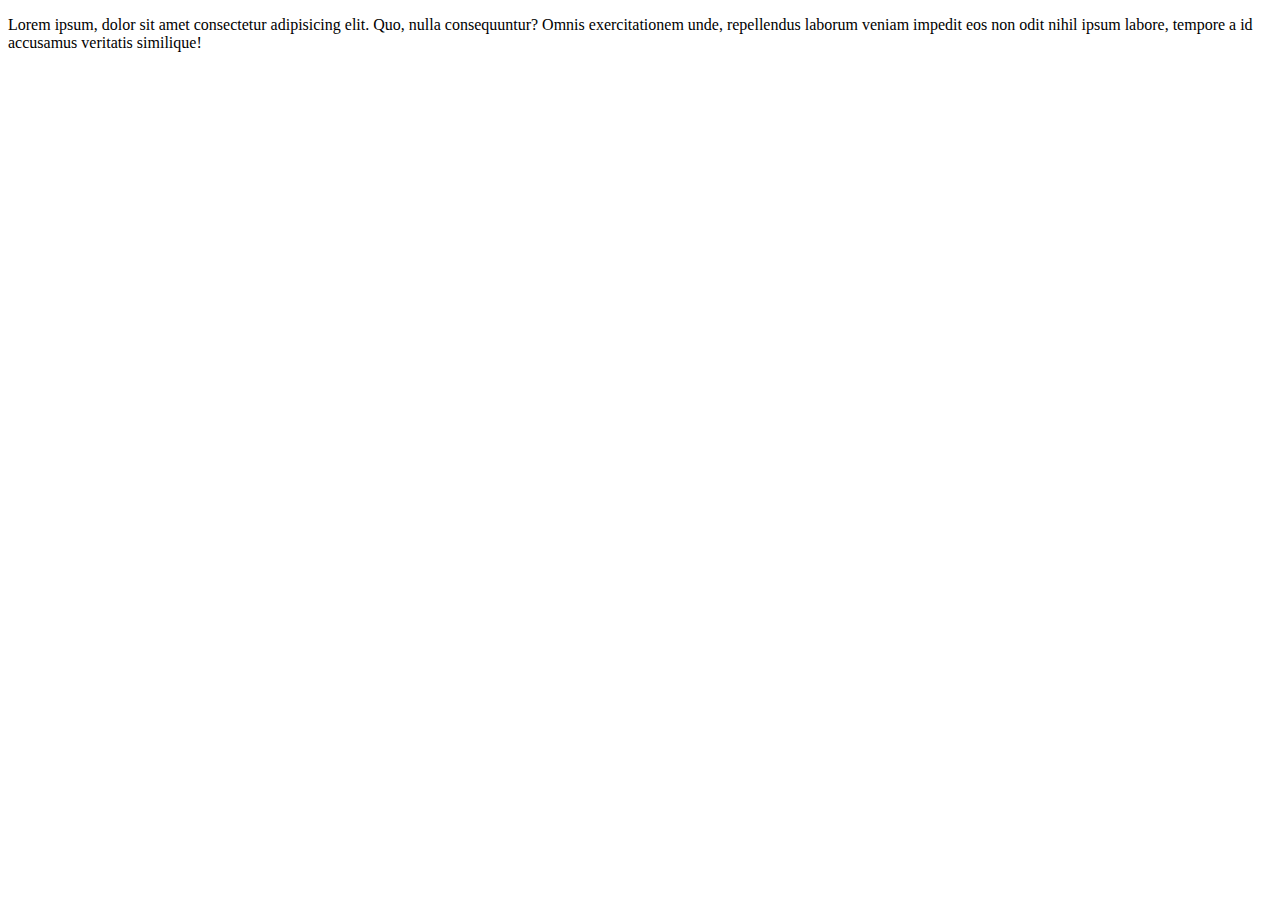
<file: wireframing/index.html>
<!DOCTYPE html>
<html lang="en">
<head>
    <meta charset="UTF-8">
    <meta name="viewport" content="width=device-width, initial-scale=1.0">
    <title>Document</title>
</head>
<body>
    <p>Lorem ipsum, dolor sit amet consectetur adipisicing elit. Quo, nulla consequuntur? Omnis exercitationem unde, repellendus laborum veniam impedit eos non odit nihil ipsum labore, tempore a id accusamus veritatis similique!</p>
</body>
</html>
</file>
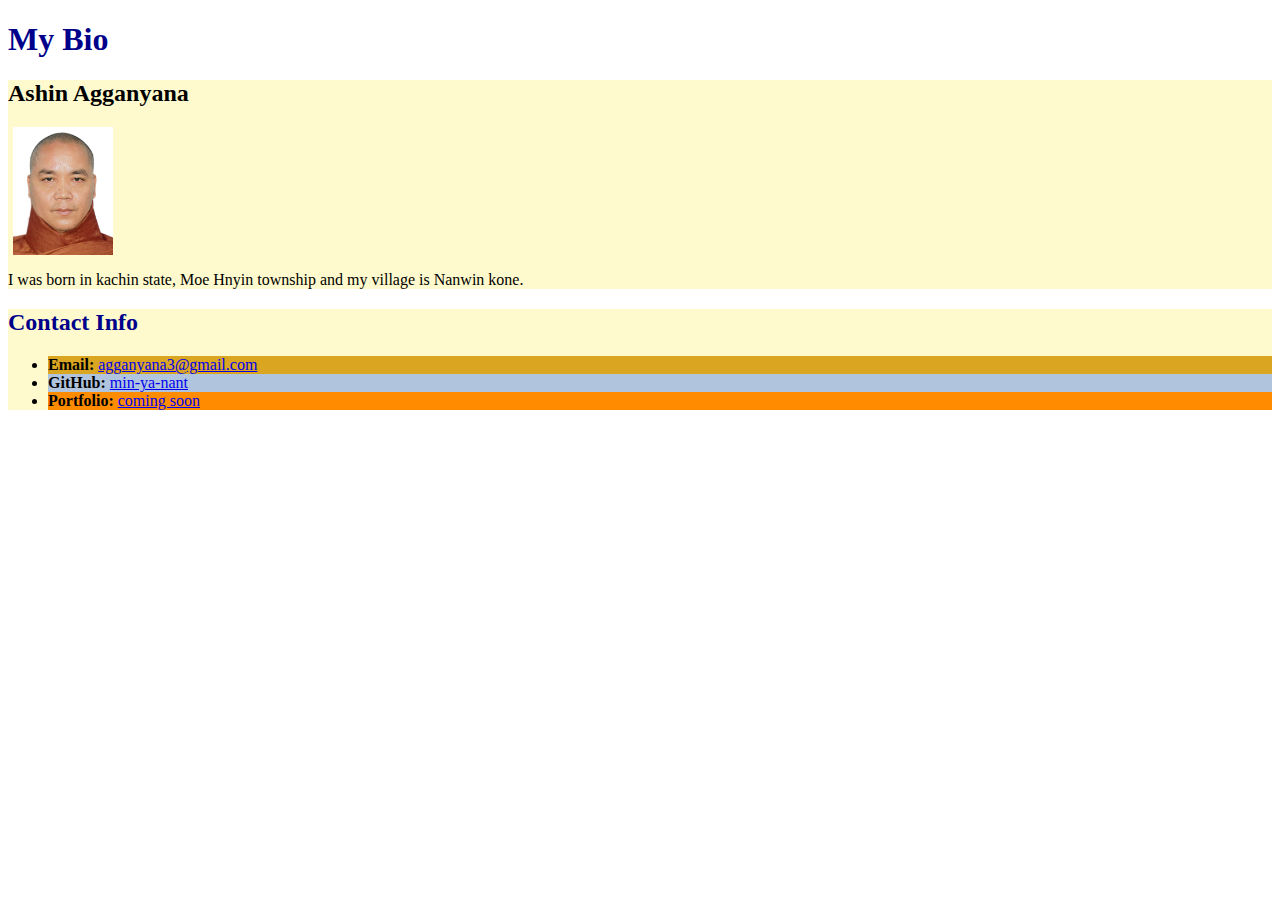
<file: 01-HTML/Solved/index.html>
<!DOCTYPE html>
<html lang="en-US">

  <head>
    <meta charset="UTF-8">
    <title>Student Bio With Attributes</title>
    <link rel="stylesheet" href="assets/css/style.css">
    <style>
      .agga{
        margin: 5px;
        display: grid;
      }
      .agga img{
        width: 100px;
      }
    </style>
  </head>

  <body>
    <header>
      <h1 class="headers">My Bio</h1>
    </header>

    <!-- Class attribute with name "section" -->
    <section class="section">
      <h2>Ashin Agganyana</h2>

      <div class="agga">
      <img src="assets/images/a.jpg" alt="">
      </div>
      
      <p>I was born in kachin state, Moe Hnyin township and my village is Nanwin kone.</p>
    </section>
    
    <!--Class attribute with name "section"-->
    <section class="section">
      <h2 class="headers">Contact Info</h2>
      <ul>
        <!--Anchor tags using href to link to external website-->
        <!--id attributes to provide unique identifier for element-->
        <li id="email"><strong>Email:</strong> <a href="http://agganyana3@gmail.com">agganyana3@gmail.com</a></li>
        <li id="github"><strong>GitHub:</strong> <a href="https://github.com/Min-Ya-Nant/Module-1.git">min-ya-nant</a></li>
        <li id="portfolio"><strong>Portfolio:</strong> <a href="https://min-ya-nant.github.io/welcome/ ">coming soon</a></li>
      </ul>
    </section>
  </body>

</html>
</file>
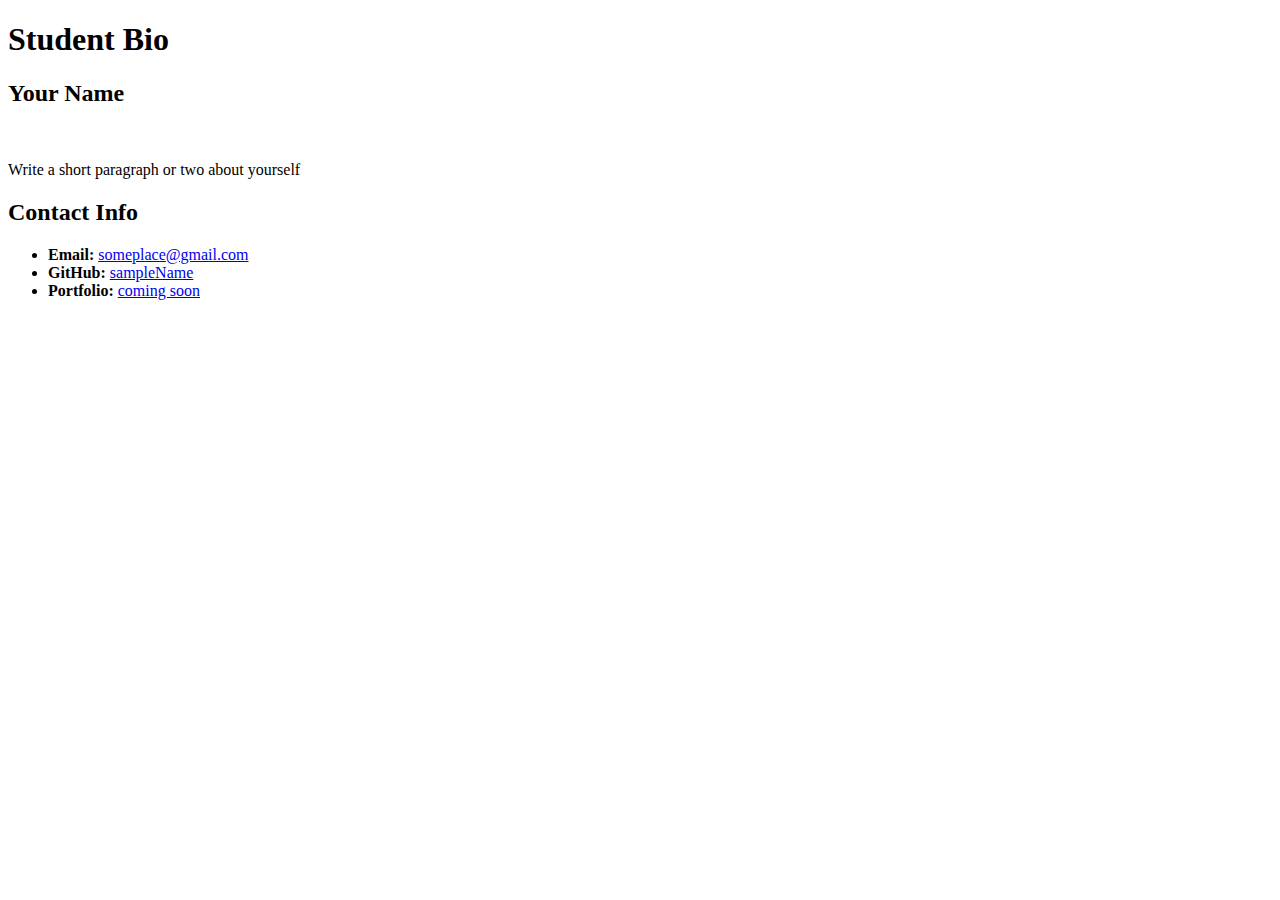
<file: 02-Attributes/Unsolved/index.html>
<!DOCTYPE html>
<html lang="en-US">

  <head>
    <meta charset="UTF-8">
    <title>Student Bio With Attributes</title>
  </head>

  <body>
    <header>
      <h1 class="headers">Student Bio</h1>
    </header>

    <!-- Class attribute with name "section" -->
    <section class="section">
      <h2>Your Name</h2>
      <img value="image-1.jpg">
      <p>Write a short paragraph or two about yourself</p>
    </section>
    
    <!--Class attribute with name "section"-->
    <section class="section">
      <h2 class="headers">Contact Info</h2>
      <ul>
        <!--Anchor tags using href to link to external website-->
        <!--id attributes to provide unique identifier for element-->
        <li id="email"><strong>Email:</strong> <a href="#">someplace@gmail.com</a></li>
        <li id="github"><strong>GitHub:</strong> <a href="#">sampleName</a></li>
        <li id="portfolio"><strong>Portfolio:</strong> <a href="#">coming soon</a></li>
      </ul>
    </section>
  </body>

</html>
</file>
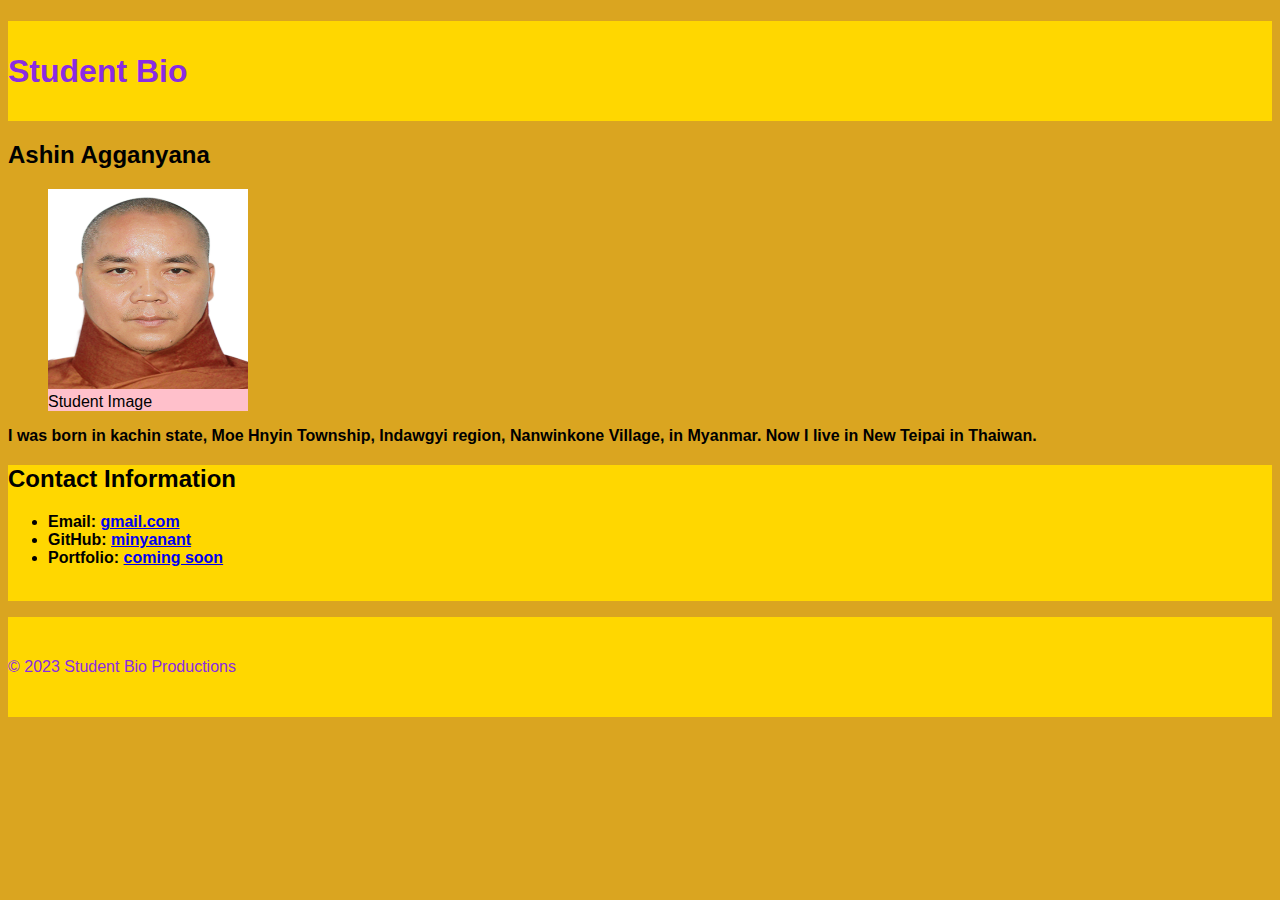
<file: 03-CSS-Selectors/Unsolved/index.html>
<!DOCTYPE html>
<html lang="en-US">
  <head>
    <meta charset="UTF-8">
    <meta name="viewport" content="width=device-width, initial-scale=1.0">
    <link rel="stylesheet" type="text/css" href="./assets/css/style.css">
    <title>CSS Selectors</title>
  </head>

  <body>
    <header>
      <h1>Student Bio</h1>
    </header>

    <main>
      <section>
        <h2>Ashin Agganyana</h2>
        <figure>
          <img src="./assets/images/a.jpg" alt="placeholder image with text reading 200 width 200 height"/>
          <figcaption>Student Image</figcaption>
        </figure>
        <p class="highlighted-text">I was born in kachin state, Moe Hnyin Township, Indawgyi region, Nanwinkone Village, in Myanmar. Now I live in New Teipai in Thaiwan.</p>
      </section>

      <section id="contact-section">
        <h2>Contact Information</h2>
        <ul class="highlighted-text">
          <li>Email: <a href="http://agganyana3@gmail.com ">gmail.com</a></li>
          <li>GitHub: <a href=" https://github.com/Min-Ya-Nant/Module-1.git"">minyanant</a></li>
          <li>Portfolio: <a href="#">coming soon</a></li>
        </ul>
        <br>
      </section>
    </main>

    <footer>
      <p>© 2023 Student Bio Productions</p>
    </footer>
  </body>

</html>
</file>
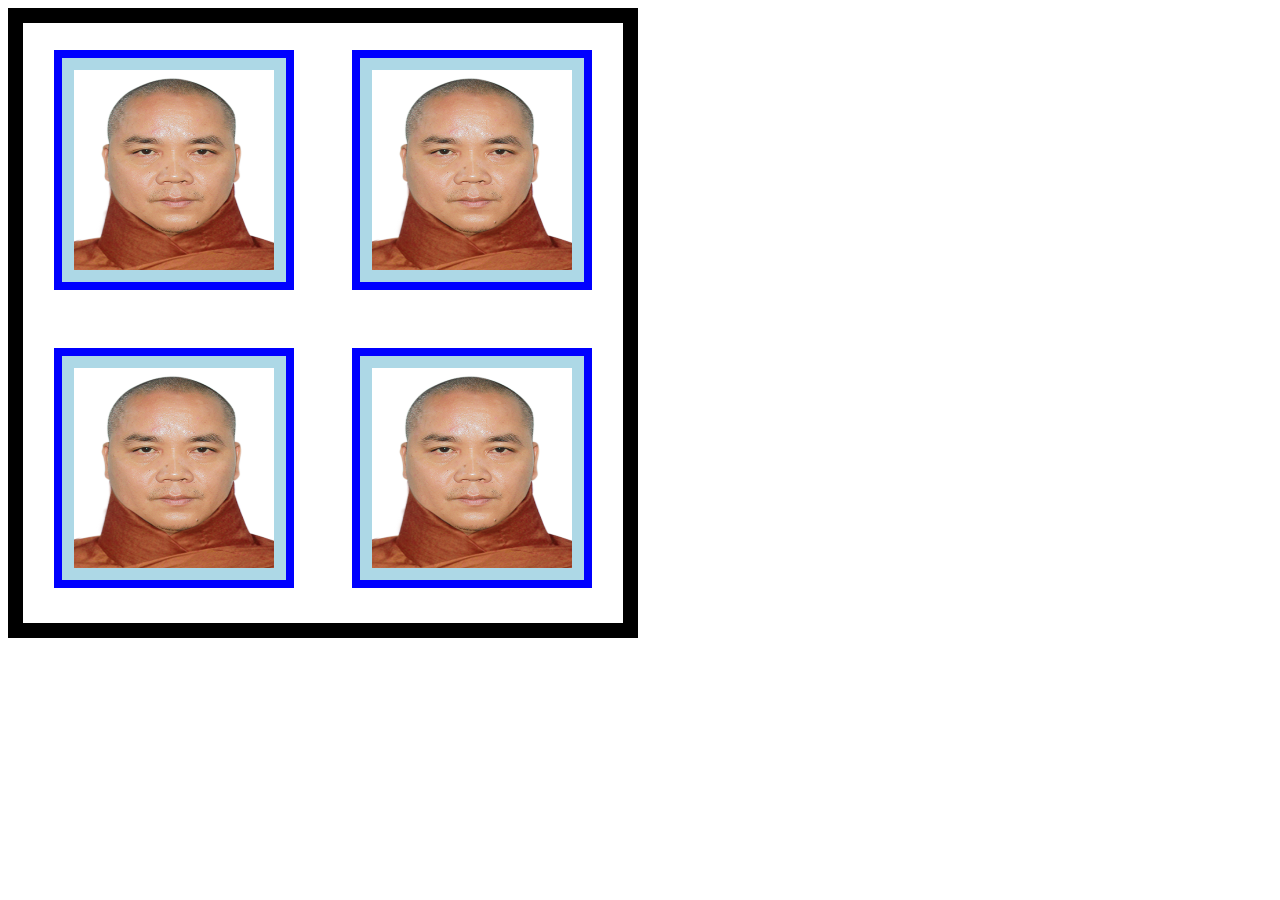
<file: 04-Box-Model/Unsolved/index.html>
<!DOCTYPE html>
<html lang="en-US">

  <head>
    <meta charset="UTF-8">
    <title>HTML Box Model</title>
    <link rel="stylesheet" type="text/css" href="./assets/css/style.css">
  </head>

  <body>
    <section>
      <img src="./assets/images/a.jpg" alt="box with number 1"/>
      <img src="./assets/images/a.jpg" alt="box with number 2"/>
      <img src="./assets/images/a.jpg" alt="box with number 3"/>
      <img src="./assets/images/a.jpg" alt="box with number 4"/>
    </section>
  </body>

</html>
</file>
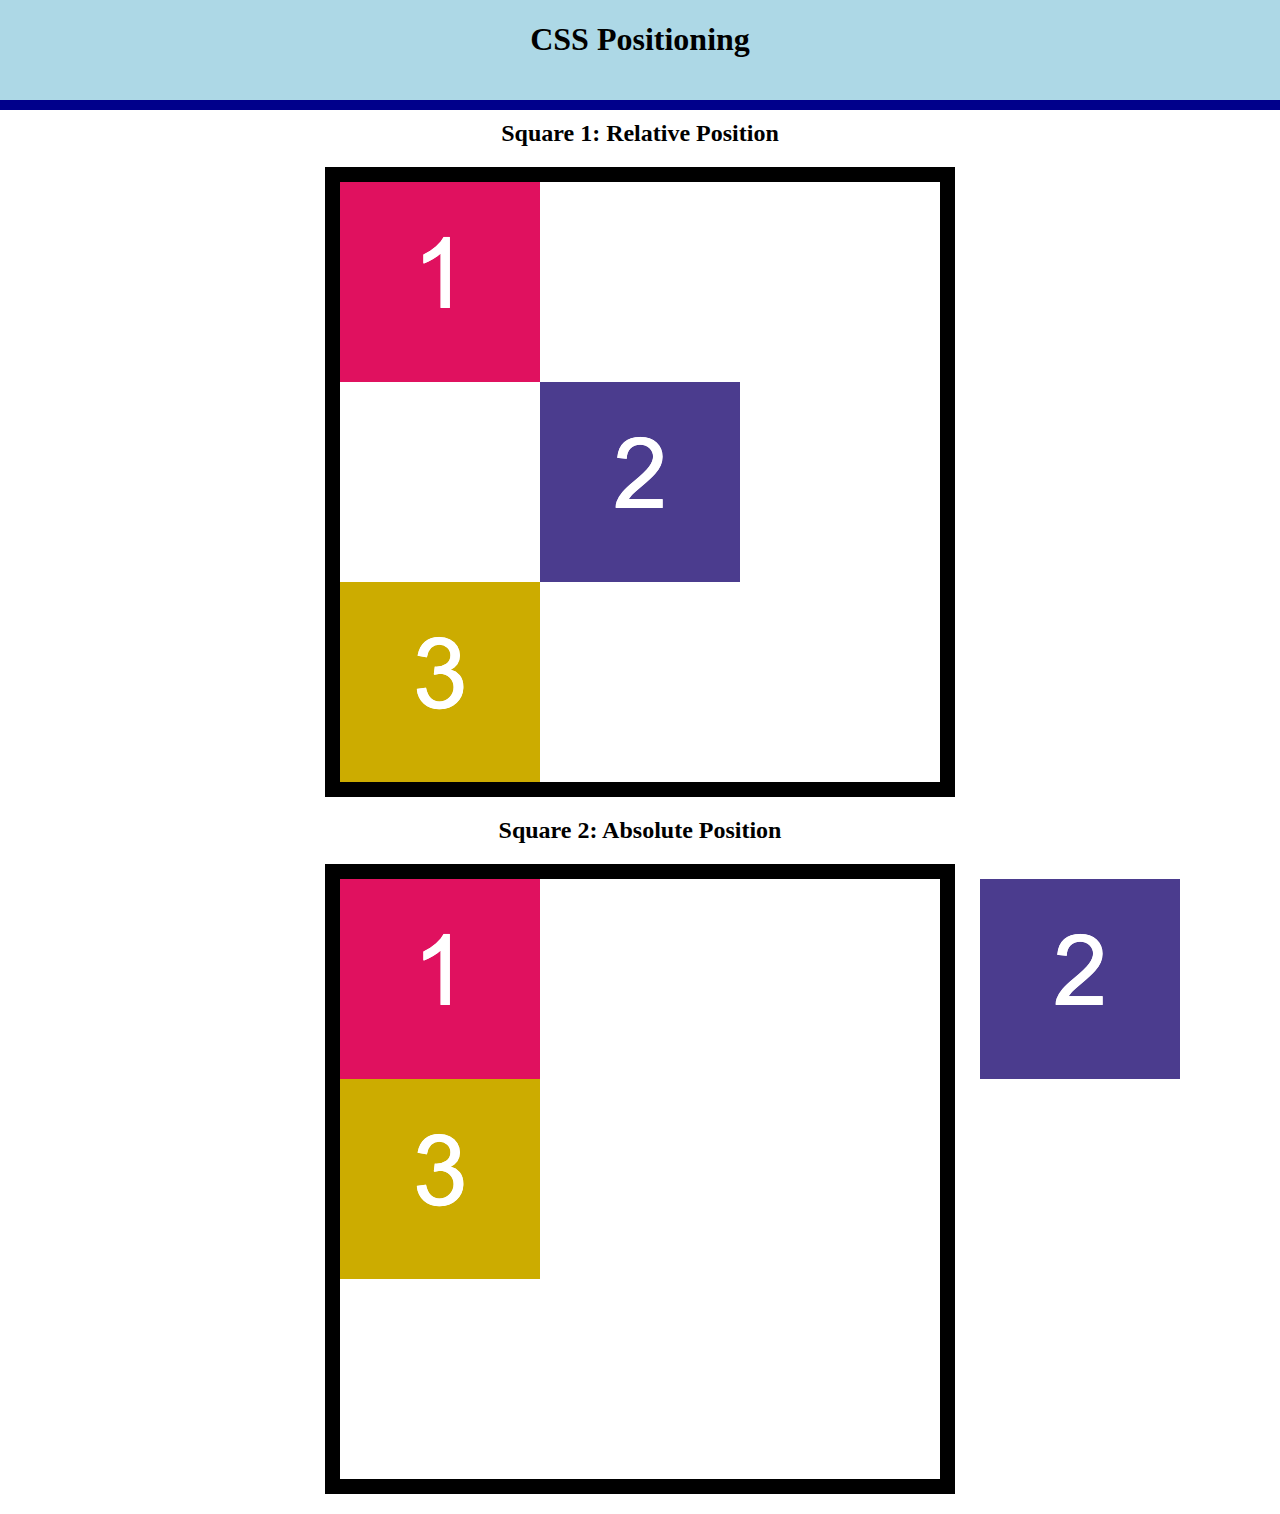
<file: 05-CSS-Positioning/Unsolved/index.html>
<!DOCTYPE html>
<html lang="en-US">

  <head>
    <meta charset="UTF-8">
    <title>CSS Positioning</title>
    <link rel="stylesheet" type="text/css" href="./assets/css/style.css">
  </head>

  <body>
    <header>
      <h1>CSS Positioning</h1>
    </header>

    <main>
      <section>
        <h2>Square 1: Relative Position</h2>
        <div class="container">
          <img src="./assets/images/image-1.png" alt="box with number 1"/>
          <img id="relative-box-2" src="./assets/images/image-2.png" alt="box with number 2"/>
          <img src="./assets/images/image-3.png" alt="box with number 3"/>
        </div>
      </section>

      <section>
        <h2>Square 2: Absolute Position</h2>
        <div class="container absolute-container">
          <img src="./assets/images/image-1.png" alt="box with number 1"/>
          <img id="absolute-box-2"src="./assets/images/image-2.png" alt="box with number 2"/>
          <img src="./assets/images/image-3.png" alt="box with number 3"/>
        </div>
      </section>
    </main>
  </body>

</html>
</file>
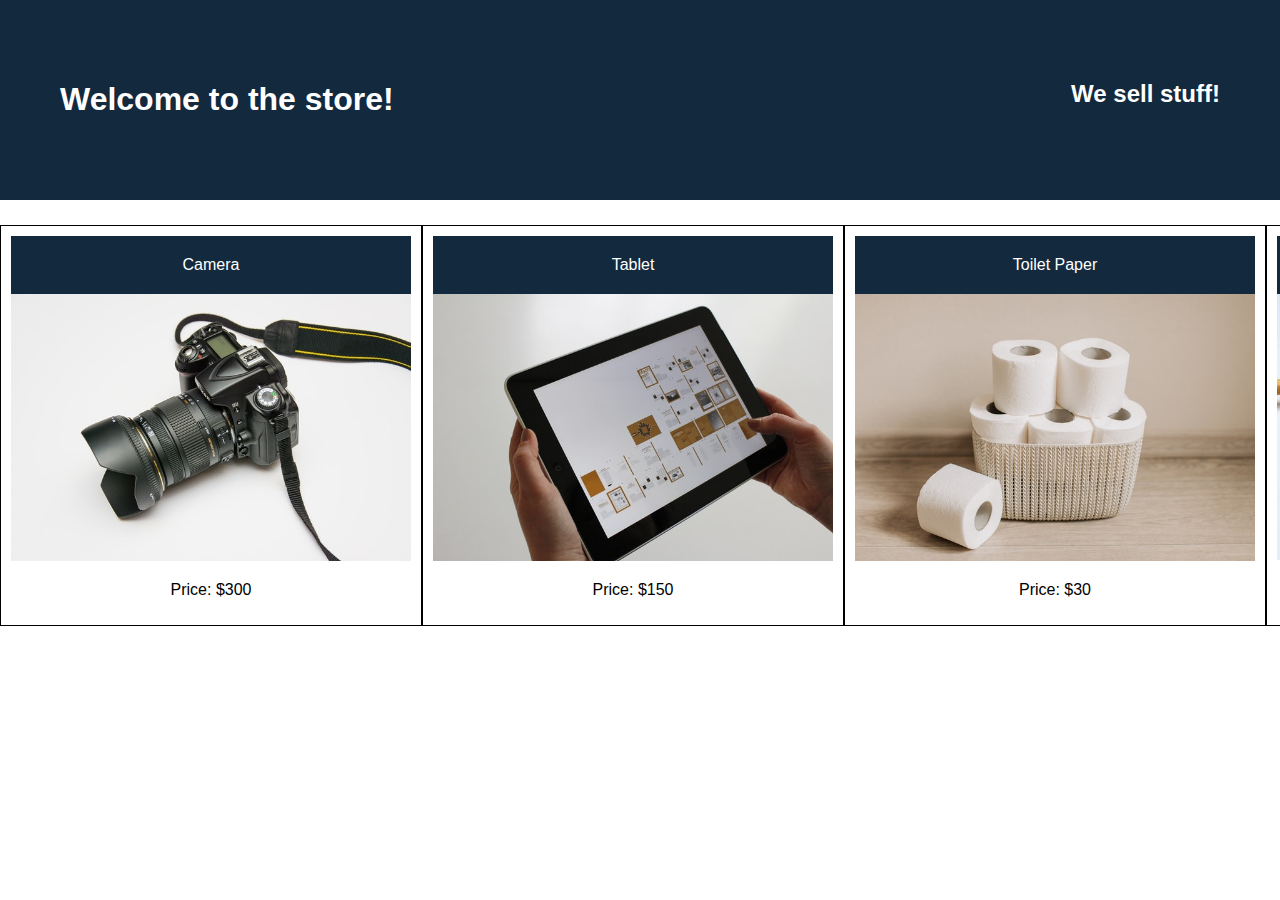
<file: Module-2/02-Flexbox-Layout/Unsolved/index.html>
<!DOCTYPE html>
<html lang="en">

  <head>
    <title>Flexbox</title>
    <meta charset="UTF-8" />
    <meta name="viewport" content="width=device-width, initial-scale=1" />
    <link rel="stylesheet" type="text/css" href="./assets/css/style.css" />
  </head>

  <body>
    <header class="main-header">
      <h1>Welcome to the store!</h1>
      <h2>We sell stuff!</h2>
    </header>

    <main>
      <section class="card">
        <header>Camera</header>
        <img src="./assets/images/camera.jpg" alt="camera" />
        <p>Price: $300</p>
      </section>
      <section class="card">
        <header>Tablet</header>
        <img src="./assets/images/tablet.jpg" alt="tablet" />
        <p>Price: $150</p>
      </section>
      <section class="card">
        <header>Toilet Paper</header>
        <img src="./assets/images/toilet-paper.jpg" alt="toilet paper" />
        <p>Price: $30</p>
      </section>
      <section class="card">
        <header>Wooden Spoons</header>
        <img src="./assets/images/wooden-spoons.jpg" alt="wooden spoons" />
        <p>Price: $10</p>
      </section>
      <section class="card">
        <header>Soap</header>
        <img src="./assets/images/soap.jpg" alt="soap" />
        <p>Price: $5</p>
      </section>
      <section class="card">
        <header>Spinning Top</header>
        <img src="./assets/images/spinning-top.jpg" alt="spinning top" />
        <p>Price: $3</p>
      </section>
    </main>
  </body>

</html>
</file>
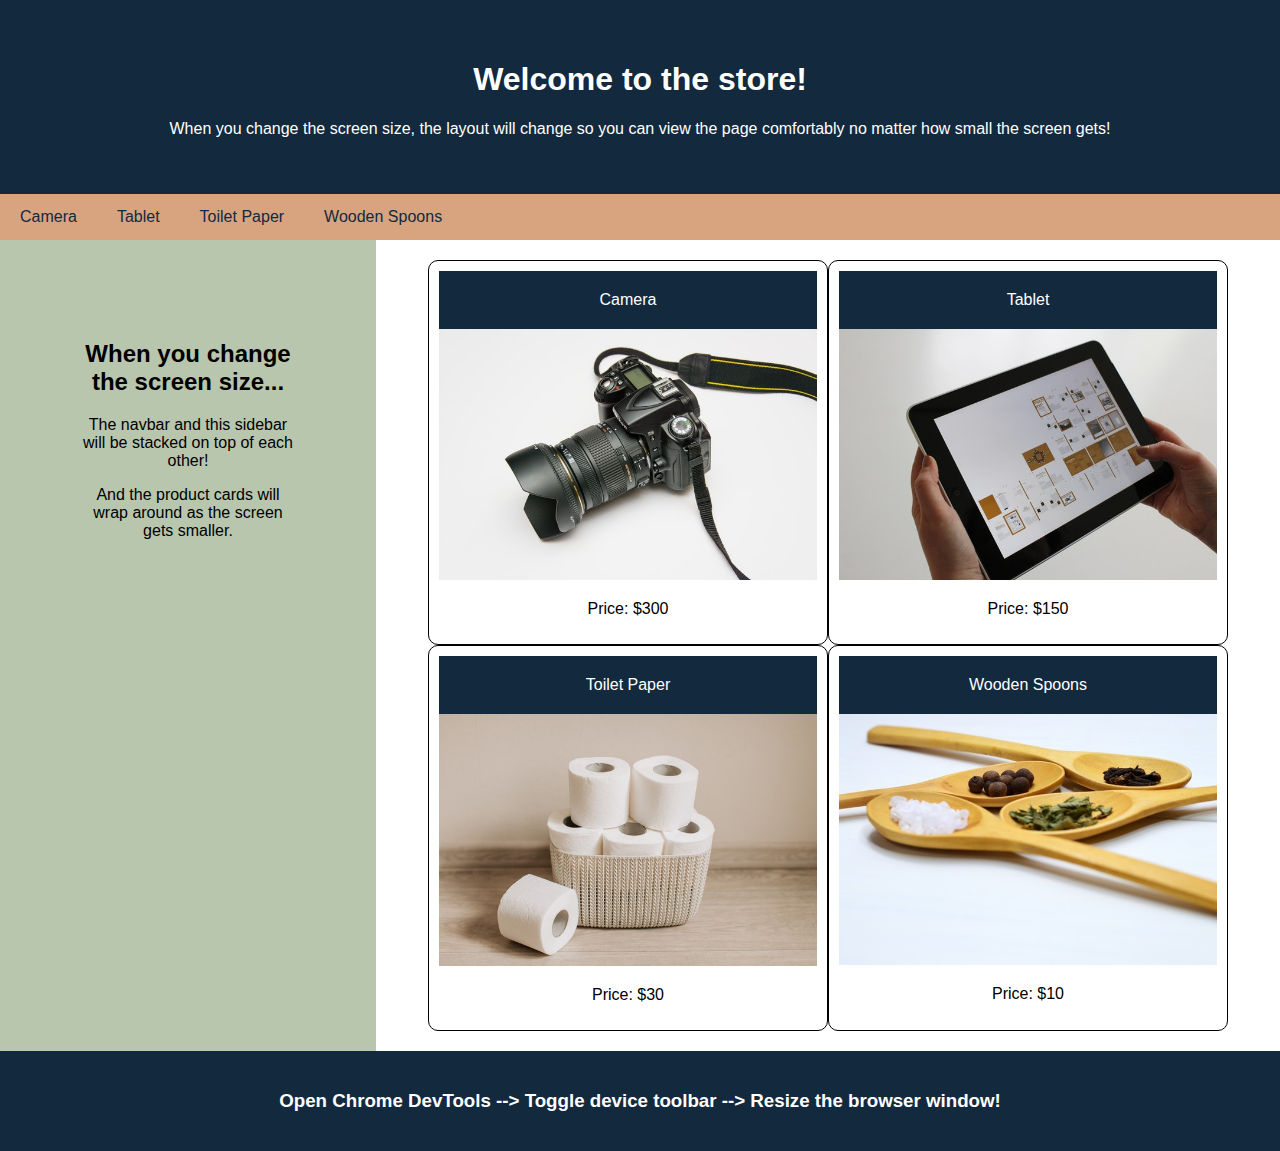
<file: Module-2/03-Responsive-Design/Unsolved/index.html>
<!DOCTYPE html>
<html>
  <head>
    <title>Responsive Web Design</title>
    <meta charset="UTF-8" />
    <meta name="viewport" content="width=device-width, initial-scale=1" />
    <link rel="stylesheet" type="text/css" href="./assets/css/style.css" />
  </head>
  <body>
    <!-- Header -->
    <header>
      <h1>Welcome to the store!</h1>
      <p>
        When you change the screen size, the layout will change so you can view
        the page comfortably no matter how small the screen gets!
      </p>
    </header>

    <!-- Navbar -->
    <nav>
      <a href="#">Camera</a>
      <a href="#">Tablet</a>
      <a href="#">Toilet Paper</a>
      <a href="#">Wooden Spoons</a>
    </nav>

    <!-- Body -->
    <main>
      <!-- Sidebar -->
      <aside>
        <h2>When you change the screen size...</h2>
        <p>The navbar and this sidebar will be stacked on top of each other!</p>
        <p>
          And the product cards will wrap around as the screen gets smaller.
        </p>
      </aside>
      <!-- Product Cards -->
      <div class="products">
        <section class="card">
          <header>Camera</header>
          <img src="./assets/images/camera.jpg" alt="black camera" />
          <p>Price: $300</p>
        </section>
        <section class="card">
          <header>Tablet</header>
          <img src="./assets/images/tablet.jpg" alt="tablet held in hands" />
          <p>Price: $150</p>
        </section>
        <section class="card">
          <header>Toilet Paper</header>
          <img
            src="./assets/images/toilet-paper.jpg"
            alt="rolls of toilet paper in a basket"
          />
          <p>Price: $30</p>
        </section>
        <section class="card">
          <header>Wooden Spoons</header>
          <img
            src="./assets/images/wooden-spoons.jpg"
            alt="4 wooden spoons with different seasonings"
          />
          <p>Price: $10</p>
        </section>
      </div>
    </main>

    <!-- Footer -->
    <footer>
      <h3>
        Open Chrome DevTools --> Toggle device toolbar --> Resize the browser
        window!
      </h3>
    </footer>
  </body>
</html>
</file>
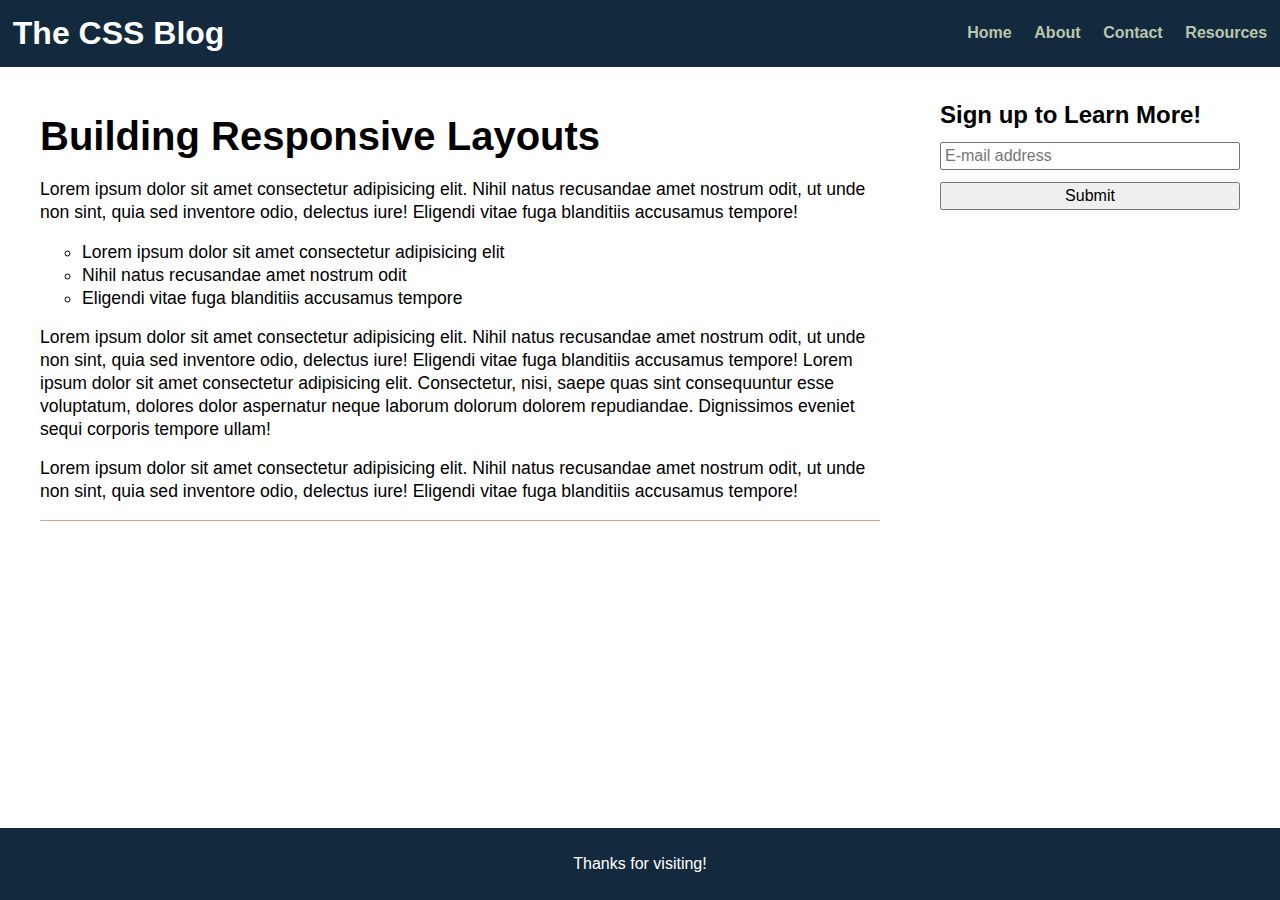
<file: Module-2/04-Pseudo-Classes/Unsolved/index.html>
<!DOCTYPE html>
<html lang="en">
  <head>
    <meta charset="UTF-8" />
    <meta name="viewport" content="width=device-width, initial-scale=1.0" />
    <title>CSS Resets</title>
    <link rel="stylesheet" href="./assets/css/reset.css" />
    <link rel="stylesheet" href="./assets/css/style.css" />
  </head>

  <body>
    <header>
      <h1>The CSS Blog</h1>
      <nav>
        <ul>
          <li><a href="#">Home</a></li>
          <li><a href="#">About</a></li>
          <li><a href="#">Contact</a></li>
          <li><a href="#">Resources</a></li>
        </ul>
      </nav>
    </header>

    <main>
      <section>
        <article>
          <h2>Building Responsive Layouts</h2>
          <div>
            <p>
              Lorem ipsum dolor sit amet consectetur adipisicing elit. Nihil
              natus recusandae amet nostrum odit, ut unde non sint, quia sed
              inventore odio, delectus iure! Eligendi vitae fuga blanditiis
              accusamus tempore!
            </p>
            <ul>
              <li>Lorem ipsum dolor sit amet consectetur adipisicing elit</li>
              <li>Nihil natus recusandae amet nostrum odit</li>
              <li>Eligendi vitae fuga blanditiis accusamus tempore</li>
            </ul>
            <p>
              Lorem ipsum dolor sit amet consectetur adipisicing elit. Nihil
              natus recusandae amet nostrum odit, ut unde non sint, quia sed
              inventore odio, delectus iure! Eligendi vitae fuga blanditiis
              accusamus tempore! Lorem ipsum dolor sit amet consectetur
              adipisicing elit. Consectetur, nisi, saepe quas sint consequuntur
              esse voluptatum, dolores dolor aspernatur neque laborum dolorum
              dolorem repudiandae. Dignissimos eveniet sequi corporis tempore
              ullam!
            </p>
            <p>
              Lorem ipsum dolor sit amet consectetur adipisicing elit. Nihil
              natus recusandae amet nostrum odit, ut unde non sint, quia sed
              inventore odio, delectus iure! Eligendi vitae fuga blanditiis
              accusamus tempore!
            </p>
          </div>
          <div class="resources">
            <!-- TODO: Add resource links -->
          </div>
        </article>
      </section>
      <aside>
        <h2>Sign up to Learn More!</h2>
        <form>
          <input type="text" placeholder="E-mail address" />
          <button>Submit</button>
        </form>
      </aside>
    </main>

    <footer>
      <span>Thanks for visiting!</span>
    </footer>
  </body>
</html>
</file>
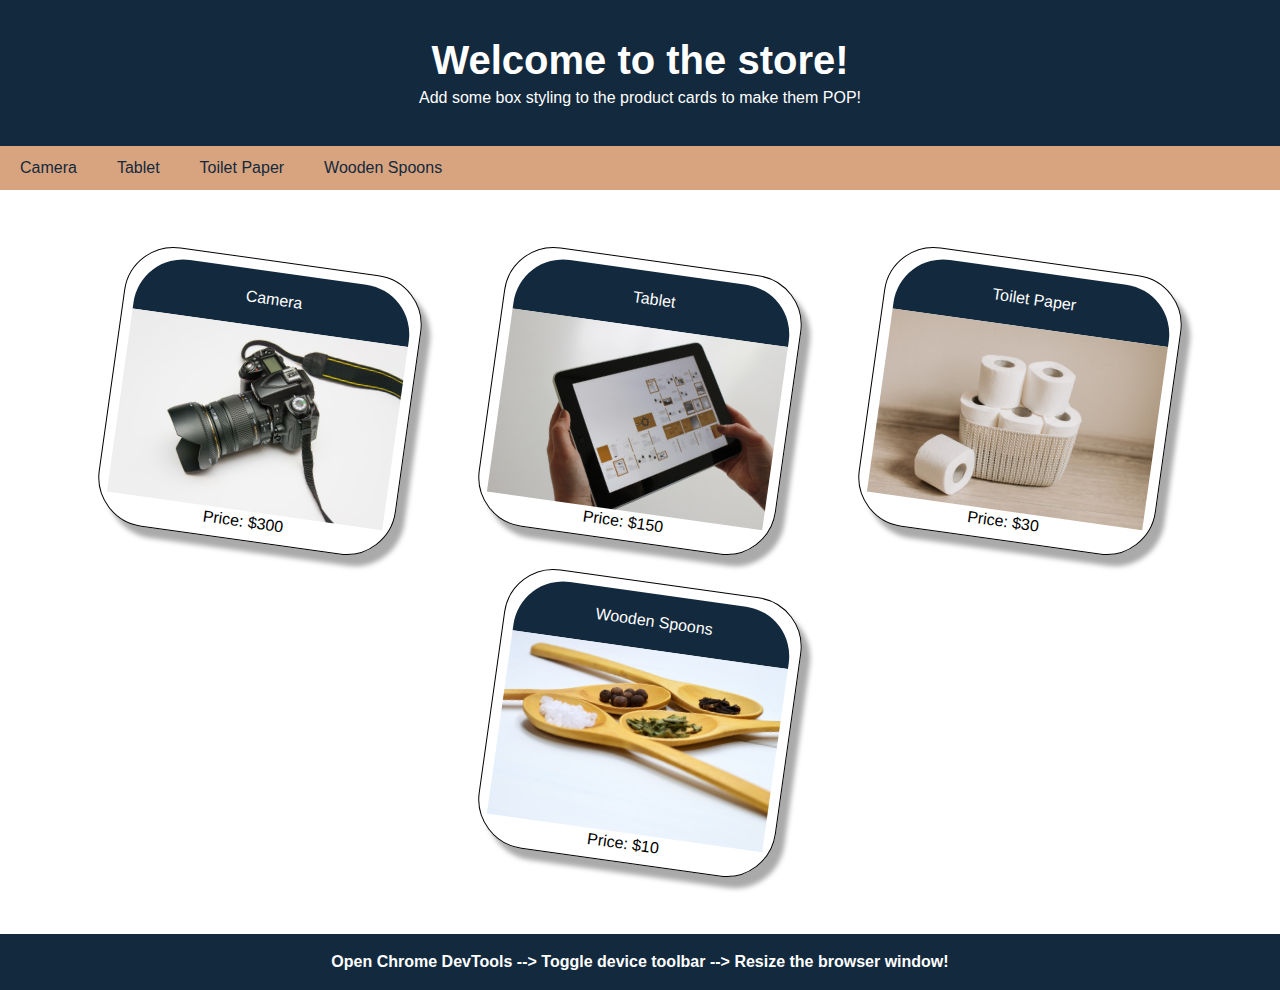
<file: Module-2/05-CSS-Variables/Unsolved/index.html>
<!DOCTYPE html>
<html>
  <head>
    <title>CSS Box Styling</title>
    <meta charset="UTF-8" />
    <meta name="viewport" content="width=device-width, initial-scale=1" />
    <link rel="stylesheet" type="text/css" href="./assets/css/reset.css" />
    <link rel="stylesheet" type="text/css" href="./assets/css/style.css" />
  </head>

  <body>
    <!-- Header -->
    <header>
      <h1>Welcome to the store!</h1>
      <p>
        Add some box styling to the product cards to make them POP!
      </p>
    </header>

    <!-- Navbar -->
    <nav>
      <a href="#">Camera</a>
      <a href="#">Tablet</a>
      <a href="#">Toilet Paper</a>
      <a href="#">Wooden Spoons</a>
    </nav>

    <!-- Body -->
    <main>
      <!-- Product Cards -->
      <div class="products">
        <section class="card">
          <header>Camera</header>
          <img src="./assets/images/camera.jpg" alt="camera" />
          <p>Price: $300</p>
        </section>
        <section class="card">
          <header>Tablet</header>
          <img src="./assets/images/tablet.jpg" alt="tablet" />
          <p>Price: $150</p>
        </section>
        <section class="card">
          <header>Toilet Paper</header>
          <img src="./assets/images/toilet-paper.jpg" alt="toilet paper" />
          <p>Price: $30</p>
        </section>
        <section class="card">
          <header>Wooden Spoons</header>
          <img src="./assets/images/wooden-spoons.jpg" alt="wooden spoons" />
          <p>Price: $10</p>
        </section>
      </div>
    </main>

    <!-- Footer -->
    <footer>
      <h3>
        Open Chrome DevTools --> Toggle device toolbar --> Resize the browser
        window!
      </h3>
    </footer>
  </body>
</html>
</file>
<file: 01-HTML/Solved/assets/css/style.css>
.section {
    background-color: lemonchiffon;
}

.headers {
    color: darkblue;
}
image{
    width: 200px;
    height: 200px;
}

#email {
    background-color: goldenrod;
}

#github {
    background-color: lightsteelblue
}

#portfolio {
    background-color: darkorange;
}
</file>
<file: 03-CSS-Selectors/Unsolved/assets/css/style.css>
/* TODO: Label selector type */
* {
    font-family: "Lucida Sans Unicode", "Lucida Grande", sans-serif;
  }

/* TODO: Label selector type */
body {
  background-color: goldenrod;
}

header,
footer {
  width: 100%;
  height: 100px;
  line-height: 100px;
  color: blueviolet;
  background-color: gold;
}

figure {
  width: 200px;
  background-color: pink;
}
img{
  width: 200px;
  height: 200px;
}

/* TODO: Label selector type */
.highlighted-text {
  font-weight: bolder;
}

/* TODO: Label selector type */
#contact-section {
  background-color: gold}
</file>
<file: 04-Box-Model/Unsolved/assets/css/style.css>
section {
  width: 600px;
  height: 600px;
  text-align: center;
  border: 15px solid black;
}

img {
  width: 200px;
  height: 200px;
  background-color: lightblue;

  /* TODO: Add a margin property */
  margin: 27px;
  /* TODO: Add a padding property */
  padding: 12px;
  /* TODO: Add a border property */
  border-color: blue;
  border-width: 8px;
  border-style: solid;
}
</file>
<file: 05-CSS-Positioning/Unsolved/assets/css/style.css>
body {
  position: relative;
  margin: 0;
  padding: 0;
}

main {
  padding-top: 100px;
}

h1,
h2,
h3 {
  text-align: center;
}

img {
  display: block;
}

header {
  position: fixed;
  top: 0;
  z-index: 2;
  width: 100%;
  height: 100px;
  border-bottom: 10px solid darkblue;
  background-color: lightblue;
}

/* Square 1 and 2 */
.container {
  width: 600px;
  height: 600px;
  margin: 20px auto;
  border: 15px solid black;
}

/* Square 2 */
.absolute-container {
  position: relative;
}

/* Box 2 in Square 1 */
#relative-box-2 {
  /* TODO: Set the position so it is centered in Square 1 */
  position: relative;
  left: 200px;
}

/* Box 2 in Square 2 */
#absolute-box-2 {
  /* TODO: Set the position so it is outside of the upper-right corner of Square 2 */
  position: absolute;
  left: 640px;
  top: 0;
}
</file>
<file: Module-2/02-Flexbox-Layout/Unsolved/assets/css/style.css>
* {
  box-sizing: border-box;
}

body {
  font-family: Arial;
  margin: 0;
}

main {
  display: flex;
  margin-top: 2%;
}

.main-header {
  display: flex;
  justify-content: space-between;
  padding: 60px;
  background: #13293d;
  color: #fff;
}

.card {
  flex: 1 0 0;
  padding: 10px;
  text-align: center;
  border-style: solid;
  border-width: 1px;
}

.card header {
  padding: 20px;
  background: #13293d;
  color: #fff;
}

.card img {
  width: 100%;
  /* The client insists that images be at least 400px */
  min-width: 400px;
}
</file>
<file: Module-2/03-Responsive-Design/Unsolved/assets/css/style.css>
* {
  box-sizing: border-box;
}

body {
  font-family: Arial;
  margin: 0;
}

header {
  padding: 40px;
  text-align: center;
  background: #13293d;
  color: #fff;
}

/* 
What happens when we set the display property to flex? 
TODO: Write your answer here 
*/
nav {
  display: flex;
  background-color: #d8a47f;
}

nav a {
  color: #13293d;
  padding: 14px 20px;
  text-decoration: none;
  text-align: center;
}

/* 
What is the flex-wrap property? 
TODO: Write your answer here 
*/
main {
  display: flex;
  flex-wrap: wrap;
}

aside {
  flex: 1;
  background-color: #b9c6ae;
  padding: 80px;
  text-align: center;
}


footer {
  padding: 20px;
  text-align: center;
  background: #13293d;
  color: #fff;
}

/* 
What does the justify-content property do? 
TODO: Write your answer here 
*/
.products {
  flex: 4;
  background-color: #fff;
  padding: 20px;
  display: flex;
  flex-wrap: wrap;
  justify-content: center;
}

/* 
What is the flex property a shorthand property for?
What is it doing here? 
TODO: Write your answer here 
*/
.card {
  border-style: solid;
  border-width: 1px;
  border-radius: 10px;
  padding: 10px;
  flex: 0 0 400px;
}

.card header {
  padding: 20px;
}

.card p {
  text-align: center;
}

.card img {
  width: 100%;
}

/* 
What does the flex-direction property define?
What is it doing here? 
TODO: Write your answer here 
*/
@media screen and (max-width: 768px) {
  main,
  nav {
    flex-direction: column;
  }
}
</file>
<file: Module-2/04-Pseudo-Classes/Unsolved/assets/css/style.css>
body {
  display: flex;
  flex-direction: column;
  line-height: 1.3;
}

header {
  display: flex;
  justify-content: space-between;
  align-items: center;
  padding: 1%;
  background-color: #13293d;
  color: #fff;
}

h1 {
  font-size: 200%;
}

h2 {
  margin: 2% 0;
  font-size: 250%;
}

nav ul {
  display: flex;
  justify-content: space-between;
  min-width: 300px;
}

nav a {
  color: #b9C6ae;
  font-weight: bold;
  text-decoration: none;
}

nav a:hover {
  color: #fff;
}

main {
  display: flex;
  flex: 1 1 0;
  max-width: 1200px;
  margin: 2% auto;
}

section {
  flex: 1 1 0;
  padding-right: 5%;
}

article {
  border-bottom: 1px solid #d8a47f;
}

article p {
  margin: 2% 0;
  font-size: 110%;
}

article ul {
  margin-left: 5%;
  font-size: 110%;
  list-style: circle;
}

aside {
  width: 25%;
}

aside h2 {
  font-size: 150%;
}

input, button {
  width: 100%;
  margin: 2% 0;
  padding: 1%;
}

footer {
  display: flex;
  justify-content: center;
  padding: 2%;
  background-color: #13293d;
  color: #fff;
}

/* TODO: Add styles to display and hide the resource links */

@media screen and (max-width: 768px) {
  header, main {
    flex-direction: column;
  }

  section {
    padding-right: 0;
  }

  aside {
    width: 100%;
    text-align: center;
  }
}
</file>
<file: Module-2/05-CSS-Variables/Unsolved/assets/css/style.css>
body {
  font-size: 16px;
  display: flex;
  flex-direction: column;
  min-height: 100vh;
  justify-content: flex-start;
}

h1 {
  font-size: 2.5rem;
  margin-bottom: 10px;
}

h2 {
  font-size: 1.5rem;
  margin-bottom: 10px;
}

header {
  padding: 40px;
  text-align: center;
  background: #13293d;
  color: #fff;
}

nav {
  display: flex;
  background-color: #d8a47f;
}

nav a {
  color: #13293d;
  padding: 14px 20px;
  text-decoration: none;
  text-align: center;
}

nav a:hover {
  background-color: #fff;
}

main {
  display: flex;
  flex-wrap: wrap;
}

footer {
  width: 100%;
  bottom: 0;
  padding: 20px;
  text-align: center;
  background: #13293d;
  color: #fff;
  margin-top: auto;
}

.products {
  flex: 1;
  background-color: #fff;
  padding: 50px;
  display: flex;
  flex-wrap: wrap;
  justify-content: space-evenly;
}

.card {
  border-style: solid;
  border-width: 1px;
  border-radius: 50px;
  padding: 10px;
  flex: 0 0 300px;
  transform: rotate(8deg);
  box-shadow: 10px 10px 5px #aaaaaa;
  margin: 20px;
}

.card > header {
  border-radius: 50px 50px 0px 0px;
  padding: 20px;
}

.card > p {
  text-align: center;
}

.card > img {
  width: 100%;
}

@media screen and (max-width: 768px) {
  main,
  nav {
    flex-direction: column;
  }
}
</file>
